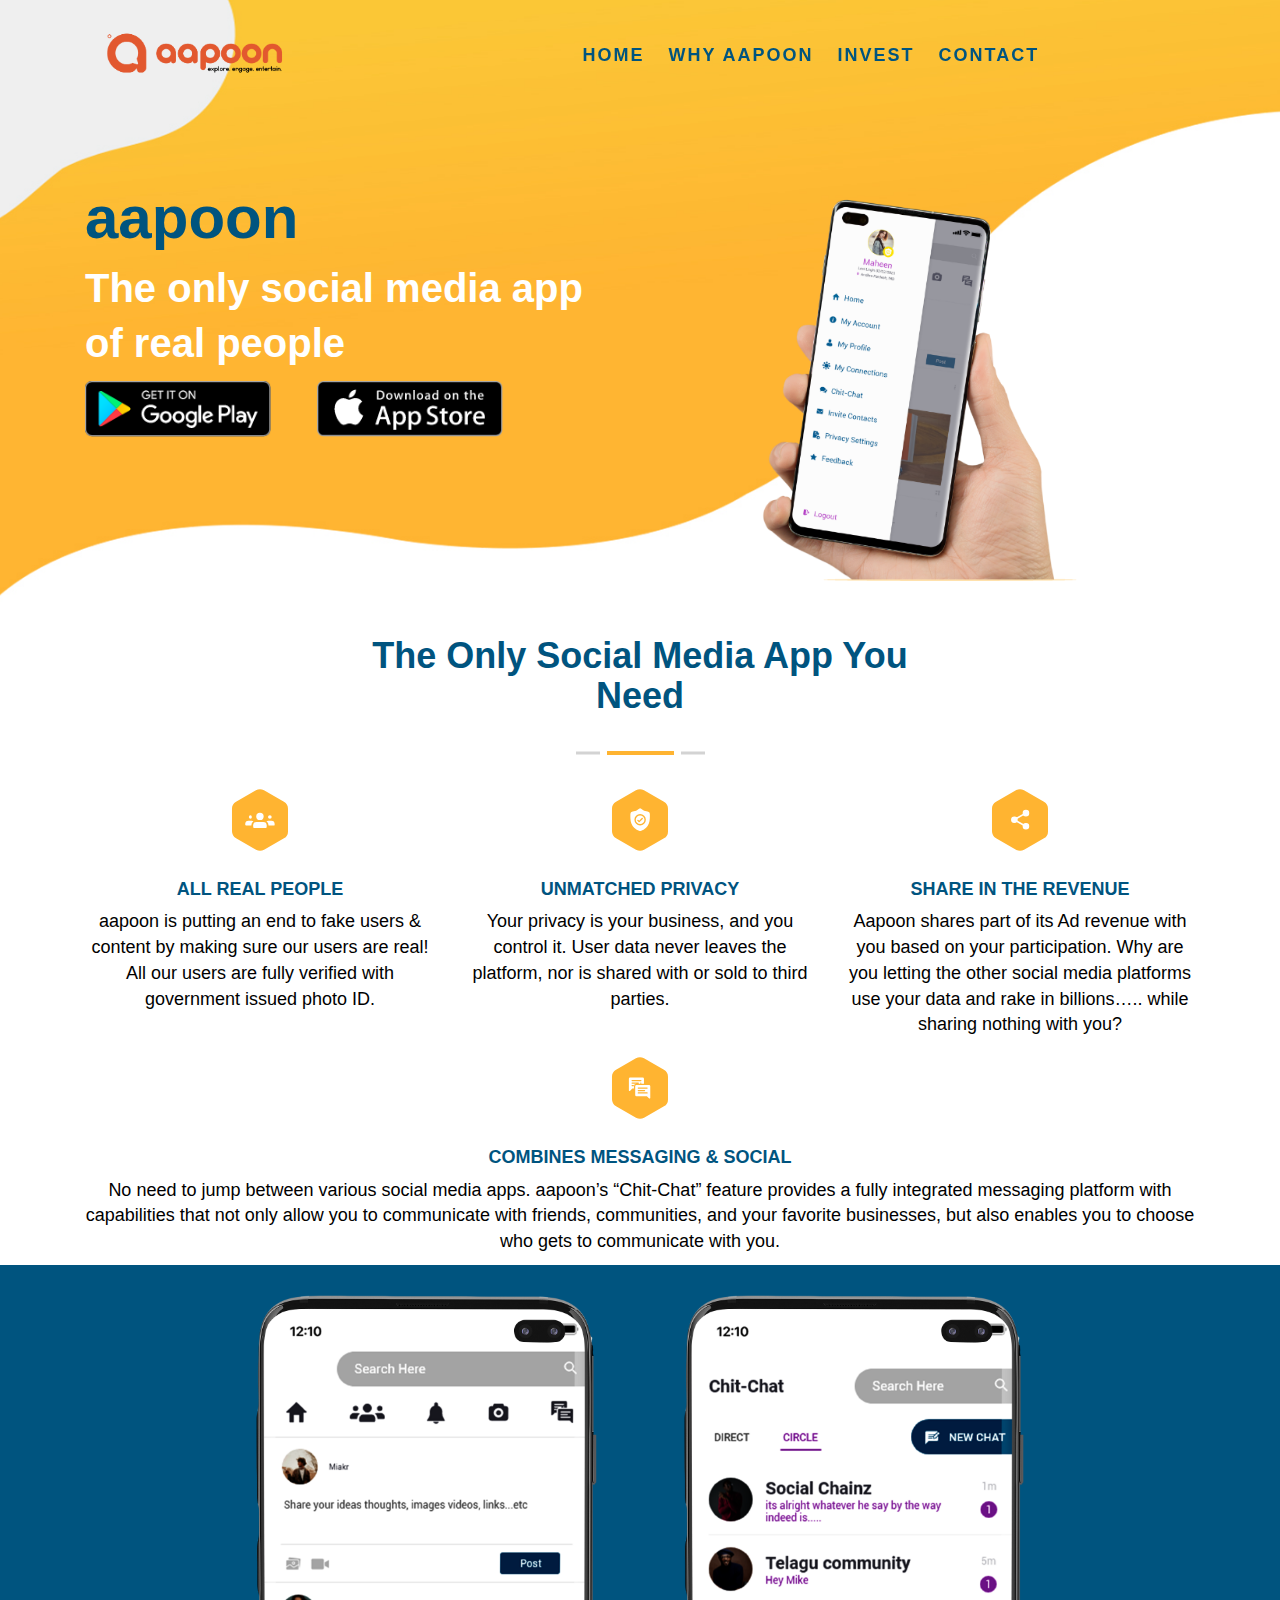
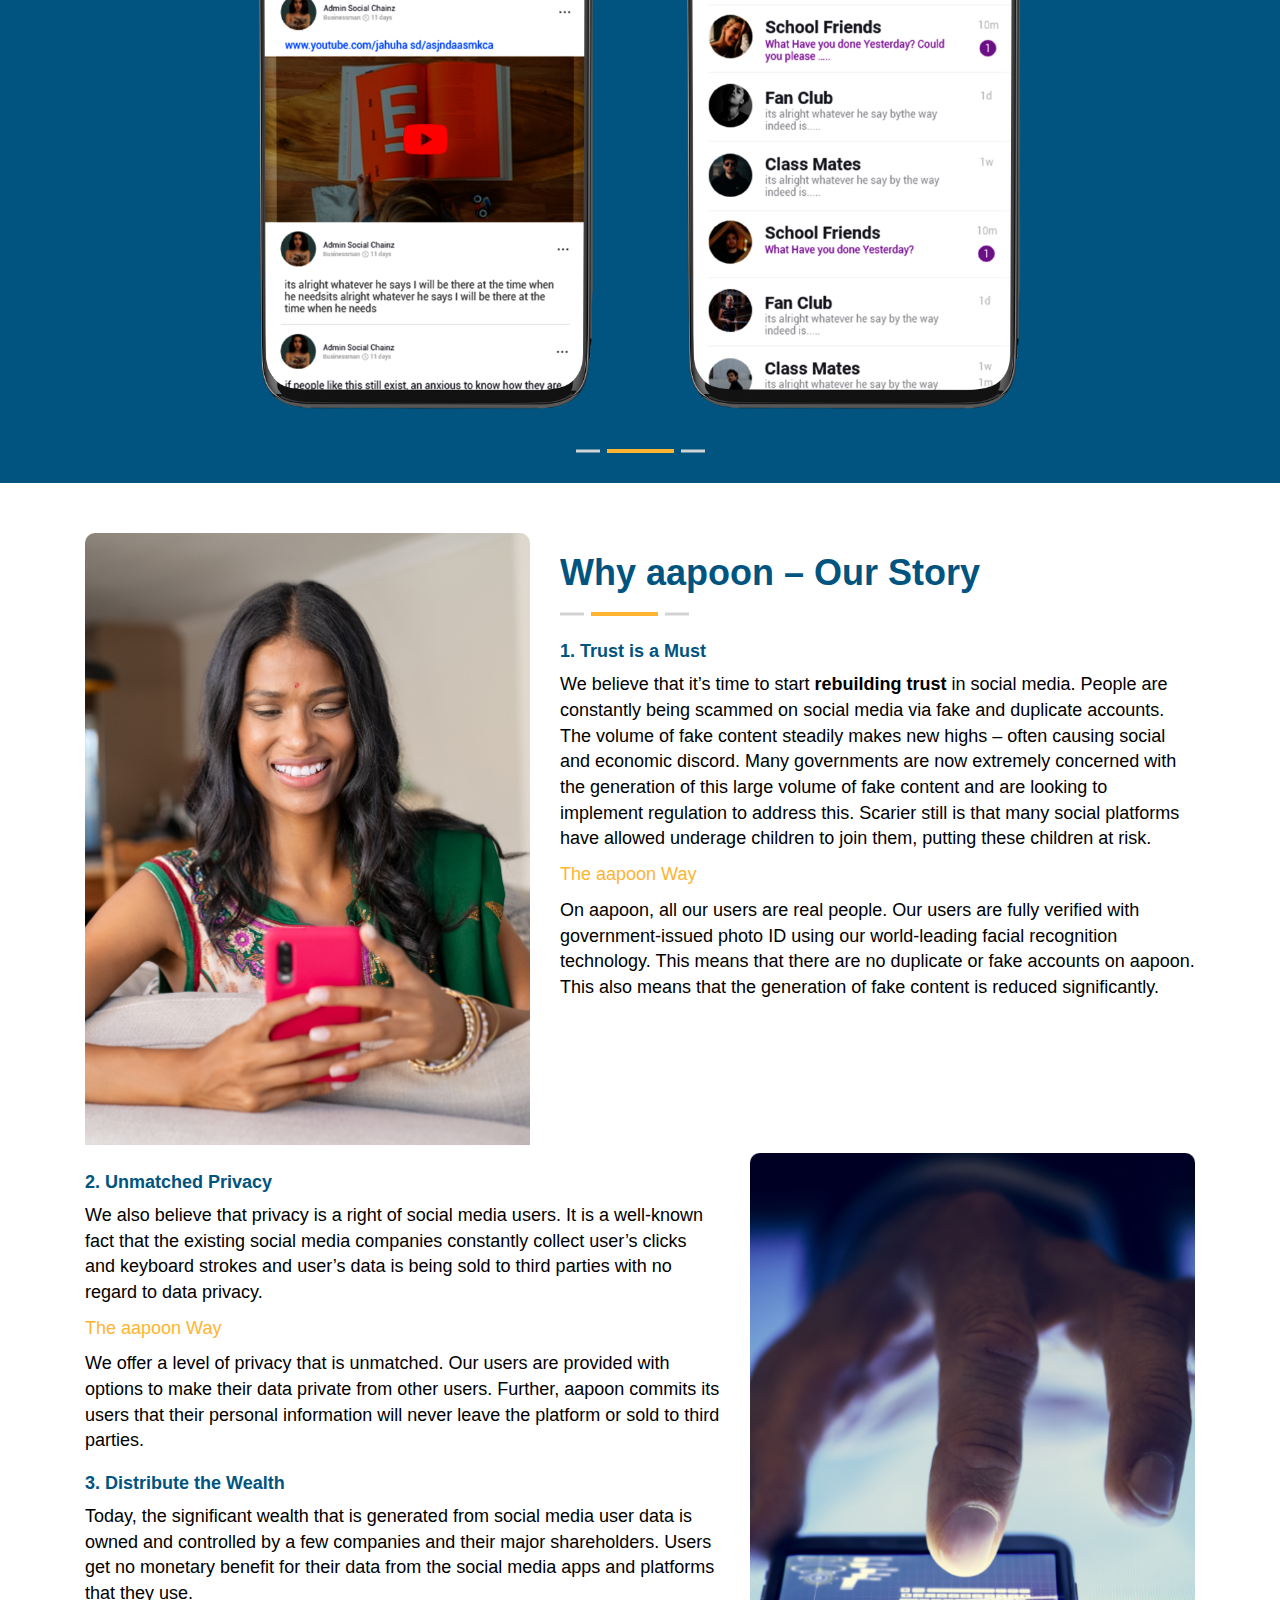
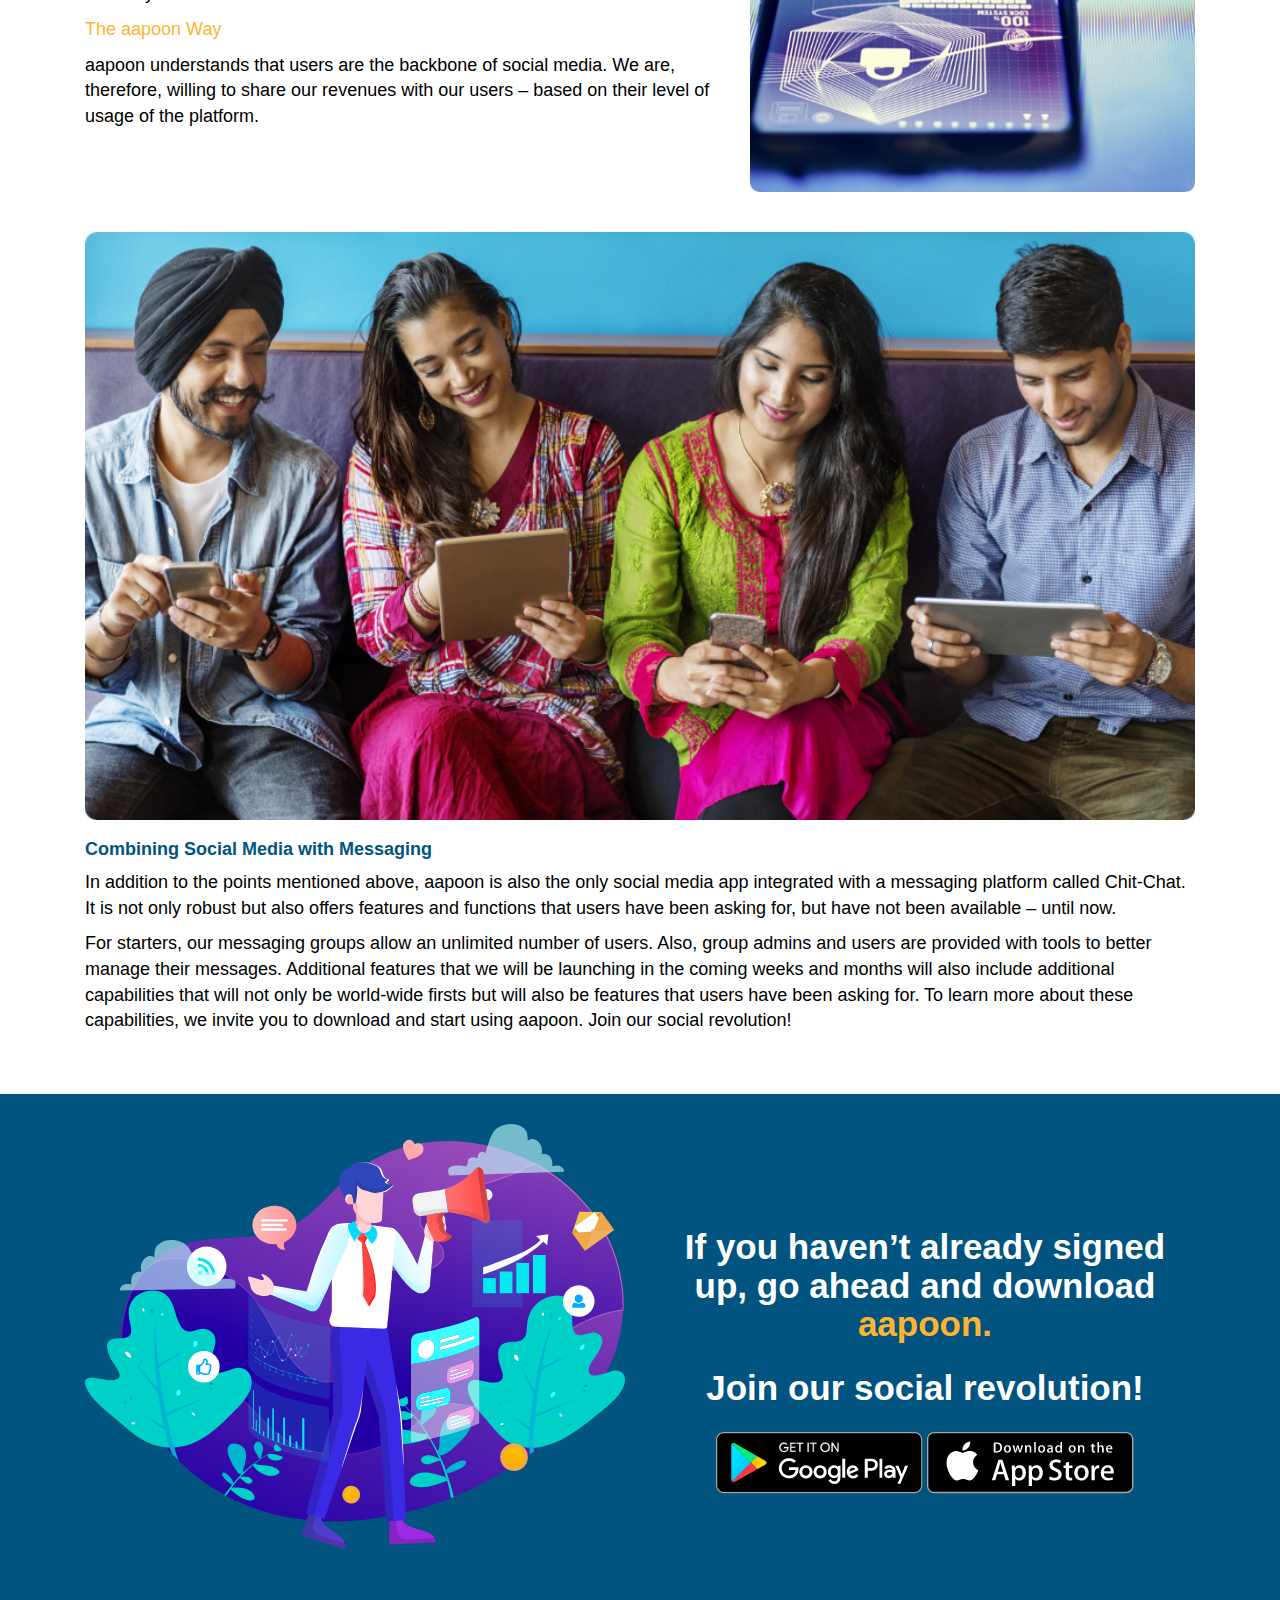
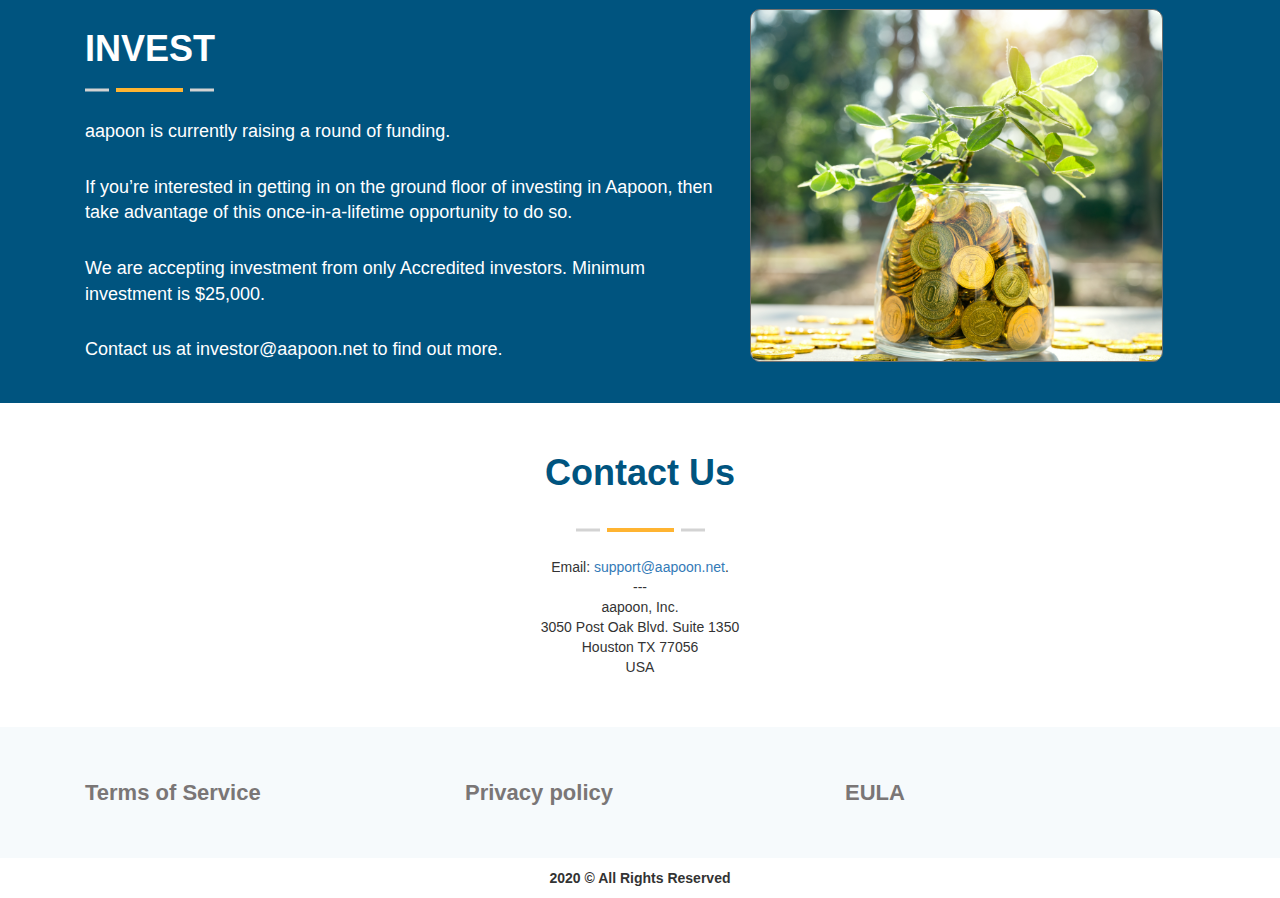
<file: aap.ai/index1.html>
<!DOCTYPE html>
<html lang="en">
<head>
  <title>Aapoon</title>
  <meta charset="utf-8">
  <meta name="viewport" content="width=device-width, initial-scale=1">
  <meta http-equiv="Cache-Control" content="no-cache, no-store, must-revalidate" /> <meta http-equiv="Pragma" content="no-cache" /> 
  <meta http-equiv="Expires" content="0" />
  <link rel="stylesheet" href="css/bootstrap-3.3.7-dist/css/bootstrap.min.css">
  <link rel="stylesheet" href="css/font-awesome-4.7.0/css/font-awesome.min.css">
  <link rel="stylesheet" href="css/style.css">
  <link rel="stylesheet" href="https://cdnjs.cloudflare.com/ajax/libs/OwlCarousel2/2.1.6/assets/owl.theme.default.min.css">
  <link rel="stylesheet" href="https://cdnjs.cloudflare.com/ajax/libs/OwlCarousel2/2.1.6/assets/owl.carousel.min.css">
</head>
<body>
  <div class="container-fluid">
    <header>
	<div class="container">
	<nav class="navbar navbar-default navbar-fixed-top">
        <div class="container-fluid">
          <div class="navbar-header" style="height:80px">
            <button id="navToggle" type="button" class="navbar-toggle collapsed" value="false" data-toggle="collapse" data-target="#navbar" aria-expanded="false" aria-controls="navbar">
              <span class="sr-only">Toggle navigation</span>
              <span class="icon-bar"></span>
              <span class="icon-bar"></span>
              <span class="icon-bar"></span>
            </button> 
            <a class="navbar-brand" href="#"><img src="img/logo.png" alt="logo"></a>
          </div>
          <div id="navbar" class="navbar-collapse collapse">
            <ul class="nav navbar-nav navbar_center">
              <li><a class="nav-link active" href="#" data-toggle="collapse" data-target="#navbar">HOME</a></li>
              <li><a class="navItem" href="#whyaapoon" data-toggle="collapse" data-target="#navbar">WHY AAPOON</a></li>
              <!-- <li><a class="navItem" href="#news">NEWS</a></li> -->
              <!-- <li><a class="navItem" href="#faqs">FAQS</a></li> -->
              <li><a class="navItem" href="#invest" data-toggle="collapse" data-target="#navbar">INVEST</a></li>
              <li><a class="navItem" href="#contact" data-toggle="collapse" data-target="#navbar">CONTACT</a></li>
            </ul>
            <!-- <ul class="nav navbar-nav navbar-right">
              <li><a href="#search"><i class="fa fa-search"></i></a></li>
            </ul> -->
          </div><!--/.nav-collapse -->
        </div><!--/.container-fluid -->
      </nav>
	  </div>
	  <div class="container headerCont">
	  <div class="col-md-6">
		<h1>aapoon</h1>
		<p>The only social media app of real people</p>
		<div class="divBtnStores btnStore768">
			<a href="https://play.google.com/store/apps/details?id=go.socialchains.app" target="_blank">
				<img src="img/google-play-badge.png" class="btnAppStore" >
			</a>
			<a href="https://apps.apple.com/us/app/socialchainz/id1484191346" target="_blank">
				<img src="img/download-on-the-app-store-apple.png" class="imgPlayStore"/>			
			</a>
		</div>
	  </div>
	  <div class="col-md-5">
	   <img src="img/Group 5929.png" class="img-responsive header_mobile">
	   <div class="divBtnStores btnStoreXX">
		<a href="https://play.google.com/store/apps/details?id=go.socialchains.app" target="_blank">
			<img src="img/google-play-badge.png" class="btnAppStore" >
		</a>
		<a href="https://apps.apple.com/us/app/socialchainz/id1484191346" target="_blank">
			<img src="img/download-on-the-app-store-apple.png" class=""/>			
		</a>
		</div> 
	  </div>
	  </div>
	</header>
	<section>
	<div class="container">
	  <div class="col-md-6 col-md-offset-3 text-center">
	    <h1 class="tittle">The Only Social Media App You Need</h1>
		<img class="mtb-25" src="img/divider.svg">
	  </div>
	  <div class="col-md-4 text-center">
	   <img class="apImg" src="img/people.svg" alt="">
	   <h3 class="subTit">ALL REAL PEOPLE</h3>
	   <p class="para1">aapoon is putting an end to fake users & content by making sure our users are real! All our users are fully verified with government issued photo ID.</p>
	  </div>
	  <div class="col-md-4 text-center">
	   <img class="apImg" src="img/privacy.svg" alt="">
	   <h3 class="subTit">UNMATCHED PRIVACY</h3>
	   <p class="para1">Your privacy is your business, and you control it. User data never leaves the platform, nor is shared with or sold to third parties.</p>
	  </div>
	  <div class="col-md-4 text-center">
	   <img class="apImg" src="img/share.svg" alt="">
	   <h3 class="subTit">SHARE IN THE REVENUE</h3>
	   <p class="para1">Aapoon shares part of its Ad revenue with you based on your participation. Why are you letting the other social media platforms use your data and rake in billions….. while sharing nothing with you?</p>
	  </div>
	  <div class="col-md-12 text-center">
	   <img class="apImg" src="img/text.svg" alt="">
	   <h3 class="subTit">COMBINES MESSAGING & SOCIAL</h3>
	   <p class="para1">No need to jump between various social media apps. aapoon’s “Chit-Chat” feature provides a fully integrated messaging platform with capabilities that not only allow you to communicate with friends, communities, and your favorite businesses, but also enables you to choose who gets to communicate with you.</p>
	  </div>
	</div>
	</section>
	<section>
	<div class="col-md-12 content text-center">
	  <img src="img/Group 5935.png" class="img-responsive cntCenter">
	  <div class="container">
	    <img class="mt-40" src="img/divider.svg">
	  </div>
	</div>
	</section>
	<div class="clearfix"></div>
	<section id="whyaapoon" class="mtb-50">
	<div class="container">
	  <div class="col-md-5">
	    <img src="img/woman.png" class="img-responsive img-100">
	  </div>
	  <div class="col-md-7">
	    <h1 class="tittle">Why aapoon – Our Story</h1>
		<img src="img/divider.svg">
	    <h3 class="subTit">1. Trust is a Must</h3>
		<p class="para1">We believe that it’s time to start <strong>rebuilding trust</strong> in social media. People are constantly being scammed on social media via fake and duplicate accounts. The volume of fake content steadily makes new highs – often causing social and economic discord. Many governments are now extremely concerned with the generation of this large volume of fake content and are looking to implement regulation to address this. Scarier still is that many social platforms have allowed underage children to join them, putting these children at risk.</p>
		<p style="color:#FFB431;" class="para1">The aapoon Way</p>
		<p class="para1">On aapoon, all our users are real people. Our users are fully verified with government-issued photo ID using our world-leading facial recognition technology. This means that there are no duplicate or fake accounts on aapoon. This also means that the generation of fake content is reduced significantly.</p>
	  </div>
	</div>
	<div class="container">
	  <div class="col-md-7">
	    <h3 class="subTit">2. Unmatched Privacy</h3>
		<p class="para1">We also believe that privacy is a right of social media users. It is a well-known fact that the existing social media companies constantly collect user’s clicks and keyboard strokes and user’s data is being sold to third parties with no regard to data privacy.</p>
		<p style="color:#FFB431;" class="para1">The aapoon Way</p>
		<p class="para1">We offer a level of privacy that is unmatched. Our users are provided with options to make their data private from other users. Further, aapoon commits its users that their personal information will never leave the platform or sold to third parties.</p>
	    <h3 class="subTit">3. Distribute the Wealth</h3>
		<p class="para1">Today, the significant wealth that is generated from social media user data is owned and controlled by a few companies and their major shareholders. Users get no monetary benefit for their data from the social media apps and platforms that they use.</p>
		<p style="color:#FFB431;" class="para1">The aapoon Way</p>
		<p class="para1">aapoon understands that users are the backbone of social media. We are, therefore, willing to share our revenues with our users – based on their level of usage of the platform.</p>
	  </div>
	  <div class="col-md-5">
	    <img src="img/finger-touch-smartphone-screen-with-privacy-protec-PETDM47.png" class="img-responsive img-100">
	  </div>
	</div>
	<div class="clearfix"></div>
	<div class="container mt-40">
	  <div class="col-md-12">
	    <img style="width:100%;" src="img/Indian Youth.png" class="img-responsive">
		<h3 class="subTit">Combining Social Media with Messaging</h3>
		<p class="para1">In addition to the points mentioned above, aapoon is also the only social media app integrated with a messaging platform called Chit-Chat. It is not only robust but also offers features and functions that users have been asking for, but have not been available – until now.</p>
		<p class="para1">For starters, our messaging groups allow an unlimited number of users. Also, group admins and users are provided with tools to better manage their messages. Additional features that we will be launching in the coming weeks and months will also include additional capabilities that will not only be world-wide firsts but will also be features that users have been asking for. To learn more about these capabilities, we invite you to download and start using aapoon. Join our social revolution!</p>
	  </div>
	</div>
	</section>
	<div class="clearfix"></div>
	<section>
	  <div class="col-md-12 content content1">
	   <div class="container">
	    <div class="col-md-6">
		  <img src="img/Group 5936.svg" class="img-responsive imgApp">
		</div>
	    <div class="col-md-6 joinH text-center">
		  <h3>If you haven’t already signed up, go ahead and download <span style="color: #FFB431;">aapoon.</span></h3>
		  <h3 class="mtb-25">Join our social revolution!</h3>
		  <a href="https://play.google.com/store/apps/details?id=go.socialchains.app" target="_blank">
			<img src="img/google-play-badge.png" class="btnAppStore" >
		</a>
		<a href="https://apps.apple.com/us/app/socialchainz/id1484191346" target="_blank">
			<img src="img/download-on-the-app-store-apple.png" class=""/>			
		</a>
		</div>
	   </div>
	  </div>
	</section>
	<div class="clearfix"></div>
	<!-- <section id="news" class="bgSmoke">
	  <div class="container">
	    <div class="col-md-4 col-md-offset-4 text-center">
	      <h1 class="tittle">Read Our Latest News</h1>
		  <img class="mtb-25" src="img/divider.svg">
		  <p class="para1"><strong>Select News</strong></p>
	    </div>
		 <div class="col-md-8 col-md-offset-2">
		   <form>
			<div class="col-md-3">
			  <select class="custSelect">
			    <option value="opt1">Option 1</option>
			    <option value="opt2">Option 2</option>
			    <option value="opt3">Option 3</option>
			    <option value="opt4">Option 4</option>
			  </select>
			</div>
			<div class="col-md-3">
			  <select class="custSelect">
			    <option value="opt1">Option 1</option>
			    <option value="opt2">Option 2</option>
			    <option value="opt3">Option 3</option>
			    <option value="opt4">Option 4</option>
			  </select>
			</div>
			<div class="col-md-3">
			  <select class="custSelect">
			    <option value="opt1">Option 1</option>
			    <option value="opt2">Option 2</option>
			    <option value="opt3">Option 3</option>
			    <option value="opt4">Option 4</option>
			  </select>
			</div>
			<div class="col-md-3">
			  <button class="btnSearch">Search</button>
			</div>
		   </form>
	    </div>
	  </div>
	</section> -->
	<!-- <section class="bgSmoke">
	<div class="container">
		<div id="owl-demo-2" class="owl-carousel owl-theme">
			<article class="thumbnail item">
			    <div>
				  <a class="blog-thumb-img" href="#" title="">
					<img src="img/Indian Youth.png" class="img-responsive" />
				  </a>
				  <div class="caption">
					<h4 itemprop="headline">
					  <a href="#" rel="bookmark">aapoon and GITAM University Sign MOU to Explore Platform Adoption Across University</a>
				    </h4>
					<p itemprop="text" class="flex-text text-muted">October 8, 2019 MOU Will Drive Go-To-Market and Broader Adoption of Aapoon THE WOODLANDS, TX: Aapoon, the world’s safest social media, today announced that it has signed a Memorandum of Understanding (MOU) with GITAM University, one of the top-ranked...</p>
					<p><a class="btnReadMore"><span>Read More</span></a></p>
					
				  </div>
				</div>
				 <div class="mt-40 blogDisNone">
				  <a class="blog-thumb-img" href="#" title="">
					<img src="img/Indian Youth.png" class="img-responsive" />
				  </a>
				  <div class="caption">
					<h4 itemprop="headline">
					  <a href="#" rel="bookmark">aapoon and GITAM University Sign MOU to Explore Platform Adoption Across University</a>
				    </h4>
					<p itemprop="text" class="flex-text text-muted">October 8, 2019 MOU Will Drive Go-To-Market and Broader Adoption of Aapoon THE WOODLANDS, TX: Aapoon, the world’s safest social media, today announced that it has signed a Memorandum of Understanding (MOU) with GITAM University, one of the top-ranked...</p>
					<p><a class="btnReadMore"><span>Read More</span></a></p>
					
				  </div>
				</div>
			</article>
			<article class="thumbnail item">
			    <div>
				  <a class="blog-thumb-img" href="#" title="">
					<img src="img/Indian Youth.png" class="img-responsive" />
				  </a>
				  <div class="caption">
					<h4 itemprop="headline">
					  <a href="#" rel="bookmark">aapoon and GITAM University Sign MOU to Explore Platform Adoption Across University</a>
				    </h4>
					<p itemprop="text" class="flex-text text-muted">October 8, 2019 MOU Will Drive Go-To-Market and Broader Adoption of Aapoon THE WOODLANDS, TX: Aapoon, the world’s safest social media, today announced that it has signed a Memorandum of Understanding (MOU) with GITAM University, one of the top-ranked...</p>
					<p><a class="btnReadMore"><span>Read More</span></a></p>
					
				  </div>
				</div>
				 <div class="mt-40 blogDisNone">
				  <a class="blog-thumb-img" href="#" title="">
					<img src="img/Indian Youth.png" class="img-responsive" />
				  </a>
				  <div class="caption">
					<h4 itemprop="headline">
					  <a href="#" rel="bookmark">aapoon and GITAM University Sign MOU to Explore Platform Adoption Across University</a>
				    </h4>
					<p itemprop="text" class="flex-text text-muted">October 8, 2019 MOU Will Drive Go-To-Market and Broader Adoption of Aapoon THE WOODLANDS, TX: Aapoon, the world’s safest social media, today announced that it has signed a Memorandum of Understanding (MOU) with GITAM University, one of the top-ranked...</p>
					<p><a class="btnReadMore"><span>Read More</span></a></p>
					
				  </div>
				</div>
			</article>
			<article class="thumbnail item">
			    <div>
				  <a class="blog-thumb-img" href="#" title="">
					<img src="img/Indian Youth.png" class="img-responsive" />
				  </a>
				  <div class="caption">
					<h4 itemprop="headline">
					  <a href="#" rel="bookmark">aapoon and GITAM University Sign MOU to Explore Platform Adoption Across University</a>
				    </h4>
					<p itemprop="text" class="flex-text text-muted">October 8, 2019 MOU Will Drive Go-To-Market and Broader Adoption of Aapoon THE WOODLANDS, TX: Aapoon, the world’s safest social media, today announced that it has signed a Memorandum of Understanding (MOU) with GITAM University, one of the top-ranked...</p>
					<p><a class="btnReadMore"><span>Read More</span></a></p>
					
				  </div>
				</div>
				 <div class="mt-40 blogDisNone">
				  <a class="blog-thumb-img" href="#" title="">
					<img src="img/Indian Youth.png" class="img-responsive" />
				  </a>
				  <div class="caption">
					<h4 itemprop="headline">
					  <a href="#" rel="bookmark">aapoon and GITAM University Sign MOU to Explore Platform Adoption Across University</a>
				    </h4>
					<p itemprop="text" class="flex-text text-muted">October 8, 2019 MOU Will Drive Go-To-Market and Broader Adoption of Aapoon THE WOODLANDS, TX: Aapoon, the world’s safest social media, today announced that it has signed a Memorandum of Understanding (MOU) with GITAM University, one of the top-ranked...</p>
					<p><a class="btnReadMore"><span>Read More</span></a></p>
					
				  </div>
				</div>
			</article>
			<article class="thumbnail item">
			    <div>
				  <a class="blog-thumb-img" href="#" title="">
					<img src="img/Indian Youth.png" class="img-responsive" />
				  </a>
				  <div class="caption">
					<h4 itemprop="headline">
					  <a href="#" rel="bookmark">aapoon and GITAM University Sign MOU to Explore Platform Adoption Across University</a>
				    </h4>
					<p itemprop="text" class="flex-text text-muted">October 8, 2019 MOU Will Drive Go-To-Market and Broader Adoption of Aapoon THE WOODLANDS, TX: Aapoon, the world’s safest social media, today announced that it has signed a Memorandum of Understanding (MOU) with GITAM University, one of the top-ranked...</p>
					<p><a class="btnReadMore"><span>Read More</span></a></p>
					
				  </div>
				</div>
				 <div class="mt-40 blogDisNone">
				  <a class="blog-thumb-img" href="#" title="">
					<img src="img/Indian Youth.png" class="img-responsive" />
				  </a>
				  <div class="caption">
					<h4 itemprop="headline">
					  <a href="#" rel="bookmark">aapoon and GITAM University Sign MOU to Explore Platform Adoption Across University</a>
				    </h4>
					<p itemprop="text" class="flex-text text-muted">October 8, 2019 MOU Will Drive Go-To-Market and Broader Adoption of Aapoon THE WOODLANDS, TX: Aapoon, the world’s safest social media, today announced that it has signed a Memorandum of Understanding (MOU) with GITAM University, one of the top-ranked...</p>
					<p><a class="btnReadMore"><span>Read More</span></a></p>
					
				  </div>
				</div>
			</article>
			<article class="thumbnail item">
			    <div>
				  <a class="blog-thumb-img" href="#" title="">
					<img src="img/Indian Youth.png" class="img-responsive" />
				  </a>
				  <div class="caption">
					<h4 itemprop="headline">
					  <a href="#" rel="bookmark">aapoon and GITAM University Sign MOU to Explore Platform Adoption Across University</a>
				    </h4>
					<p itemprop="text" class="flex-text text-muted">October 8, 2019 MOU Will Drive Go-To-Market and Broader Adoption of Aapoon THE WOODLANDS, TX: Aapoon, the world’s safest social media, today announced that it has signed a Memorandum of Understanding (MOU) with GITAM University, one of the top-ranked...</p>
					<p><a class="btnReadMore"><span>Read More</span></a></p>
					
				  </div>
				</div>
				 <div class="mt-40 blogDisNone">
				  <a class="blog-thumb-img" href="#" title="">
					<img src="img/Indian Youth.png" class="img-responsive" />
				  </a>
				  <div class="caption">
					<h4 itemprop="headline">
					  <a href="#" rel="bookmark">aapoon and GITAM University Sign MOU to Explore Platform Adoption Across University</a>
				    </h4>
					<p itemprop="text" class="flex-text text-muted">October 8, 2019 MOU Will Drive Go-To-Market and Broader Adoption of Aapoon THE WOODLANDS, TX: Aapoon, the world’s safest social media, today announced that it has signed a Memorandum of Understanding (MOU) with GITAM University, one of the top-ranked...</p>
					<p><a class="btnReadMore"><span>Read More</span></a></p>
					
				  </div>
				</div>
			</article>
			<article class="thumbnail item">
			    <div>
				  <a class="blog-thumb-img" href="#" title="">
					<img src="img/Indian Youth.png" class="img-responsive" />
				  </a>
				  <div class="caption">
					<h4 itemprop="headline">
					  <a href="#" rel="bookmark">aapoon and GITAM University Sign MOU to Explore Platform Adoption Across University</a>
				    </h4>
					<p itemprop="text" class="flex-text text-muted">October 8, 2019 MOU Will Drive Go-To-Market and Broader Adoption of Aapoon THE WOODLANDS, TX: Aapoon, the world’s safest social media, today announced that it has signed a Memorandum of Understanding (MOU) with GITAM University, one of the top-ranked...</p>
					<p><a class="btnReadMore"><span>Read More</span></a></p>
					
				  </div>
				</div>
				 <div class="mt-40 blogDisNone">
				  <a class="blog-thumb-img" href="#" title="">
					<img src="img/Indian Youth.png" class="img-responsive" />
				  </a>
				  <div class="caption">
					<h4 itemprop="headline">
					  <a href="#" rel="bookmark">aapoon and GITAM University Sign MOU to Explore Platform Adoption Across University</a>
				    </h4>
					<p itemprop="text" class="flex-text text-muted">October 8, 2019 MOU Will Drive Go-To-Market and Broader Adoption of Aapoon THE WOODLANDS, TX: Aapoon, the world’s safest social media, today announced that it has signed a Memorandum of Understanding (MOU) with GITAM University, one of the top-ranked...</p>
					<p><a class="btnReadMore"><span>Read More</span></a></p>
					
				  </div>
				</div>
			</article>
			<article class="thumbnail item">
			    <div>
				  <a class="blog-thumb-img" href="#" title="">
					<img src="img/Indian Youth.png" class="img-responsive" />
				  </a>
				  <div class="caption">
					<h4 itemprop="headline">
					  <a href="#" rel="bookmark">aapoon and GITAM University Sign MOU to Explore Platform Adoption Across University</a>
				    </h4>
					<p itemprop="text" class="flex-text text-muted">October 8, 2019 MOU Will Drive Go-To-Market and Broader Adoption of Aapoon THE WOODLANDS, TX: Aapoon, the world’s safest social media, today announced that it has signed a Memorandum of Understanding (MOU) with GITAM University, one of the top-ranked...</p>
					<p><a class="btnReadMore"><span>Read More</span></a></p>
					
				  </div>
				</div>
				 <div class="mt-40 blogDisNone">
				  <a class="blog-thumb-img" href="#" title="">
					<img src="img/Indian Youth.png" class="img-responsive" />
				  </a>
				  <div class="caption">
					<h4 itemprop="headline">
					  <a href="#" rel="bookmark">aapoon and GITAM University Sign MOU to Explore Platform Adoption Across University</a>
				    </h4>
					<p itemprop="text" class="flex-text text-muted">October 8, 2019 MOU Will Drive Go-To-Market and Broader Adoption of Aapoon THE WOODLANDS, TX: Aapoon, the world’s safest social media, today announced that it has signed a Memorandum of Understanding (MOU) with GITAM University, one of the top-ranked...</p>
					<p><a class="btnReadMore"><span>Read More</span></a></p>
					
				  </div>
				</div>
			</article>

			
		</div>
		
	</div>
	</section> -->
	<div class="clearfix"></div>
	
	<!-- <section id="faqs" class="bgOrange">
	  <div class="container">
	  <div class="col-md-6 col-md-offset-3 text-center">
	    <h1 class="tittle">Frequently Asked Questions</h1>
		<img class="mtb-25" src="img/divider.svg">
	  </div>
	  <div class="col-md-12">
	    <div class="ac">
    
    <input class="ac-input" id="ac-1" name="ac-1" type="checkbox" />
    <label class="ac-label" for="ac-1"><span>About aapoon</span></label>
    
    <article class="ac-text">
      
      <div class="ac-sub">
        <input class="ac-input" id="ac-2" name="ac-2" type="checkbox" />
        <label class="ac-label" for="ac-2"><span>What is aapoon ?</span></label>
        <article class="ac-sub-text">
			<p>But not only is the sea such a foe to man who is an alien to it, but it is also a fiend to its own off-spring; worse than the Persian host who murdered his own guests; sparing not the creatures which itself hath spawned. Like a savage tigress that tossing in the jungle overlays her own cubs, so the sea dashes even the mightiest whales against the rocks, and leaves them there side by side with the split wrecks of ships. No mercy, no power but its own controls it. Panting and snorting like a mad battle steed that has lost its rider, the masterless ocean overruns the globe.</p>

			<p>Consider the subtleness of the sea; how its most dreaded creatures glide under water, unapparent for the most part, and treacherously hidden beneath the loveliest tints of azure. Consider also the devilish brilliance and beauty of many of its most remorseless tribes, as the dainty embellished shape of many species of sharks. Consider, once more, the universal cannibalism of the sea; all whose creatures prey upon each other, carrying on eternal war since the world began.</p>
        </article>
      </div>
      
      <div class="ac-sub">
        <input class="ac-input" id="ac-3" name="ac-3" type="checkbox" />
        <label class="ac-label" for="ac-3"><span>Why was aapoon started?</span></label>
        <article class="ac-sub-text">
          <p>My younger brother was in London when the Martians fell at Woking. He was a medical student working for an imminent examination, and he heard nothing of the arrival until Saturday morning.  The morning papers on Saturday contained, in addition to lengthy special articles on the planet Mars, on life in the planets, and so forth, a brief and vaguely worded telegram, all the more striking for its brevity.</p>

		  <p>The Martians, alarmed by the approach of a crowd, had killed a number of people with a quick-firing gun, so the story ran.  The telegram concluded with the words: "Formidable as they seem to be, the Martians have not moved from the pit into which they have fallen, and, indeed, seem incapable of doing so.  Probably this is due to the relative strength of the earth's gravitational energy."  On that last text their leader-writer expanded very comfortingly.</p>
        </article>
      </div>
	  <div class="ac-sub">
        <input class="ac-input" id="ac-7" name="ac-7" type="checkbox" />
        <label class="ac-label" for="ac-7"><span>Why should I use aapoon?</span></label>
        <article class="ac-sub-text">
          <p>My younger brother was in London when the Martians fell at Woking. He was a medical student working for an imminent examination, and he heard nothing of the arrival until Saturday morning.  The morning papers on Saturday contained, in addition to lengthy special articles on the planet Mars, on life in the planets, and so forth, a brief and vaguely worded telegram, all the more striking for its brevity.</p>

		  <p>The Martians, alarmed by the approach of a crowd, had killed a number of people with a quick-firing gun, so the story ran.  The telegram concluded with the words: "Formidable as they seem to be, the Martians have not moved from the pit into which they have fallen, and, indeed, seem incapable of doing so.  Probably this is due to the relative strength of the earth's gravitational energy."  On that last text their leader-writer expanded very comfortingly.</p>
        </article>
      </div>
	   <div class="ac-sub">
        <input class="ac-input" id="ac-8" name="ac-8" type="checkbox" />
        <label class="ac-label" for="ac-8"><span>How is aapoon different from other social media sites?</span></label>
        <article class="ac-sub-text">
			<p>aapoon offers many features that you currently get on other Social media sites, and more. Apart from offering a large suite of features and functions, we also offer you complete privacy. Further, your data is never shared with third parties, period. To top it off, our messaging feature, called Chit-Chat is built right in to our platform, and offers a full suit of messaging capabilities. Chit-Chat includes many cutting edge capabilities that people have wanted, but are not available through other social media apps. In addition, you don’t have to use 2 different applications for your social media and messaging.</p>
        </article>
      </div>
      
    </article>
    
  </div>
  
  
  
  <div class="ac">
    
    <input class="ac-input" id="ac-9" name="ac-9" type="checkbox" />
    <label class="ac-label" for="ac-9"><span>Enrolling</span></label>
    
    <article class="ac-text">
      
      <div class="ac-sub">
        <input class="ac-input" id="ac-10" name="ac-10" type="checkbox" />
        <label class="ac-label" for="ac-10"><span>I also love regular donuts</span></label>
        <article class="ac-sub-text">
			<p>But not only is the sea such a foe to man who is an alien to it, but it is also a fiend to its own off-spring; worse than the Persian host who murdered his own guests; sparing not the creatures which itself hath spawned. Like a savage tigress that tossing in the jungle overlays her own cubs, so the sea dashes even the mightiest whales against the rocks, and leaves them there side by side with the split wrecks of ships. No mercy, no power but its own controls it. Panting and snorting like a mad battle steed that has lost its rider, the masterless ocean overruns the globe.</p>

			<p>Consider the subtleness of the sea; how its most dreaded creatures glide under water, unapparent for the most part, and treacherously hidden beneath the loveliest tints of azure. Consider also the devilish brilliance and beauty of many of its most remorseless tribes, as the dainty embellished shape of many species of sharks. Consider, once more, the universal cannibalism of the sea; all whose creatures prey upon each other, carrying on eternal war since the world began.</p>
        </article>
      </div>
      
      <div class="ac-sub">
        <input class="ac-input" id="ac-11" name="ac-11" type="checkbox" />
        <label class="ac-label" for="ac-11"><span>They are also delicious</span></label>
        <article class="ac-sub-text">
          <p>My younger brother was in London when the Martians fell at Woking. He was a medical student working for an imminent examination, and he heard nothing of the arrival until Saturday morning.  The morning papers on Saturday contained, in addition to lengthy special articles on the planet Mars, on life in the planets, and so forth, a brief and vaguely worded telegram, all the more striking for its brevity.</p>

		  <p>The Martians, alarmed by the approach of a crowd, had killed a number of people with a quick-firing gun, so the story ran.  The telegram concluded with the words: "Formidable as they seem to be, the Martians have not moved from the pit into which they have fallen, and, indeed, seem incapable of doing so.  Probably this is due to the relative strength of the earth's gravitational energy."  On that last text their leader-writer expanded very comfortingly.</p>
        </article>
      </div>
      
    </article>
	
	<div class="ac">
    
    <input class="ac-input" id="ac-Privacy" name="ac-Privacy" type="checkbox" />
    <label class="ac-label" for="ac-Privacy"><span>Privacy Related</span></label>
    
    <article class="ac-text">
      
      <div class="ac-sub">
        <input class="ac-input" id="ac-12" name="ac-12" type="checkbox" />
        <label class="ac-label" for="ac-12"><span>I also love regular donuts</span></label>
        <article class="ac-sub-text">
			<p>But not only is the sea such a foe to man who is an alien to it, but it is also a fiend to its own off-spring; worse than the Persian host who murdered his own guests; sparing not the creatures which itself hath spawned. Like a savage tigress that tossing in the jungle overlays her own cubs, so the sea dashes even the mightiest whales against the rocks, and leaves them there side by side with the split wrecks of ships. No mercy, no power but its own controls it. Panting and snorting like a mad battle steed that has lost its rider, the masterless ocean overruns the globe.</p>

			<p>Consider the subtleness of the sea; how its most dreaded creatures glide under water, unapparent for the most part, and treacherously hidden beneath the loveliest tints of azure. Consider also the devilish brilliance and beauty of many of its most remorseless tribes, as the dainty embellished shape of many species of sharks. Consider, once more, the universal cannibalism of the sea; all whose creatures prey upon each other, carrying on eternal war since the world began.</p>
        </article>
      </div>
      
      <div class="ac-sub">
        <input class="ac-input" id="ac-13" name="ac-13" type="checkbox" />
        <label class="ac-label" for="ac-13"><span>They are also delicious</span></label>
        <article class="ac-sub-text">
          <p>My younger brother was in London when the Martians fell at Woking. He was a medical student working for an imminent examination, and he heard nothing of the arrival until Saturday morning.  The morning papers on Saturday contained, in addition to lengthy special articles on the planet Mars, on life in the planets, and so forth, a brief and vaguely worded telegram, all the more striking for its brevity.</p>

		  <p>The Martians, alarmed by the approach of a crowd, had killed a number of people with a quick-firing gun, so the story ran.  The telegram concluded with the words: "Formidable as they seem to be, the Martians have not moved from the pit into which they have fallen, and, indeed, seem incapable of doing so.  Probably this is due to the relative strength of the earth's gravitational energy."  On that last text their leader-writer expanded very comfortingly.</p>
        </article>
      </div>
      
    </article>
	<div class="ac">
    
    <input class="ac-input" id="ac-Policies" name="ac-Policies" type="checkbox" />
    <label class="ac-label" for="ac-Policies"><span>aapoon Policies</span></label>
    
    <article class="ac-text">
      
      <div class="ac-sub">
        <input class="ac-input" id="ac-5Policies" name="ac-5Policies" type="checkbox" />
        <label class="ac-label" for="ac-5Policies"><span>I also love regular donuts</span></label>
        <article class="ac-sub-text">
			<p>But not only is the sea such a foe to man who is an alien to it, but it is also a fiend to its own off-spring; worse than the Persian host who murdered his own guests; sparing not the creatures which itself hath spawned. Like a savage tigress that tossing in the jungle overlays her own cubs, so the sea dashes even the mightiest whales against the rocks, and leaves them there side by side with the split wrecks of ships. No mercy, no power but its own controls it. Panting and snorting like a mad battle steed that has lost its rider, the masterless ocean overruns the globe.</p>

			<p>Consider the subtleness of the sea; how its most dreaded creatures glide under water, unapparent for the most part, and treacherously hidden beneath the loveliest tints of azure. Consider also the devilish brilliance and beauty of many of its most remorseless tribes, as the dainty embellished shape of many species of sharks. Consider, once more, the universal cannibalism of the sea; all whose creatures prey upon each other, carrying on eternal war since the world began.</p>
        </article>
      </div>
      
      <div class="ac-sub">
        <input class="ac-input" id="ac-6ap" name="ac-6ap" type="checkbox" />
        <label class="ac-label" for="ac-6ap"><span>They are also delicious</span></label>
        <article class="ac-sub-text">
          <p>My younger brother was in London when the Martians fell at Woking. He was a medical student working for an imminent examination, and he heard nothing of the arrival until Saturday morning.  The morning papers on Saturday contained, in addition to lengthy special articles on the planet Mars, on life in the planets, and so forth, a brief and vaguely worded telegram, all the more striking for its brevity.</p>

		  <p>The Martians, alarmed by the approach of a crowd, had killed a number of people with a quick-firing gun, so the story ran.  The telegram concluded with the words: "Formidable as they seem to be, the Martians have not moved from the pit into which they have fallen, and, indeed, seem incapable of doing so.  Probably this is due to the relative strength of the earth's gravitational energy."  On that last text their leader-writer expanded very comfortingly.</p>
        </article>
      </div>
      
    </article>
	<div class="ac">
    
    <input class="ac-input" id="ac-Data" name="ac-Data" type="checkbox" />
    <label class="ac-label" for="ac-Data"><span>Personal Data Management</span></label>
    
    <article class="ac-text">
      
      <div class="ac-sub">
        <input class="ac-input" id="ac-5Data" name="ac-5Data" type="checkbox" />
        <label class="ac-label" for="ac-5Data"><span>I also love regular donuts</span></label>
        <article class="ac-sub-text">
			<p>But not only is the sea such a foe to man who is an alien to it, but it is also a fiend to its own off-spring; worse than the Persian host who murdered his own guests; sparing not the creatures which itself hath spawned. Like a savage tigress that tossing in the jungle overlays her own cubs, so the sea dashes even the mightiest whales against the rocks, and leaves them there side by side with the split wrecks of ships. No mercy, no power but its own controls it. Panting and snorting like a mad battle steed that has lost its rider, the masterless ocean overruns the globe.</p>

			<p>Consider the subtleness of the sea; how its most dreaded creatures glide under water, unapparent for the most part, and treacherously hidden beneath the loveliest tints of azure. Consider also the devilish brilliance and beauty of many of its most remorseless tribes, as the dainty embellished shape of many species of sharks. Consider, once more, the universal cannibalism of the sea; all whose creatures prey upon each other, carrying on eternal war since the world began.</p>
        </article>
      </div>
      
      <div class="ac-sub">
        <input class="ac-input" id="ac-6Data" name="ac-6Data" type="checkbox" />
        <label class="ac-label" for="ac-6Data"><span>They are also delicious</span></label>
        <article class="ac-sub-text">
          <p>My younger brother was in London when the Martians fell at Woking. He was a medical student working for an imminent examination, and he heard nothing of the arrival until Saturday morning.  The morning papers on Saturday contained, in addition to lengthy special articles on the planet Mars, on life in the planets, and so forth, a brief and vaguely worded telegram, all the more striking for its brevity.</p>

		  <p>The Martians, alarmed by the approach of a crowd, had killed a number of people with a quick-firing gun, so the story ran.  The telegram concluded with the words: "Formidable as they seem to be, the Martians have not moved from the pit into which they have fallen, and, indeed, seem incapable of doing so.  Probably this is due to the relative strength of the earth's gravitational energy."  On that last text their leader-writer expanded very comfortingly.</p>
        </article>
      </div>
      
    </article>
	<div class="ac">
    
    <input class="ac-input" id="ac-4Product" name="ac-4Product" type="checkbox" />
    <label class="ac-label" for="ac-4Product"><span>Product Related</span></label>
    
    <article class="ac-text">
      
      <div class="ac-sub">
        <input class="ac-input" id="ac-5Product" name="ac-5Product" type="checkbox" />
        <label class="ac-label" for="ac-5Product"><span>I also love regular donuts</span></label>
        <article class="ac-sub-text">
			<p>But not only is the sea such a foe to man who is an alien to it, but it is also a fiend to its own off-spring; worse than the Persian host who murdered his own guests; sparing not the creatures which itself hath spawned. Like a savage tigress that tossing in the jungle overlays her own cubs, so the sea dashes even the mightiest whales against the rocks, and leaves them there side by side with the split wrecks of ships. No mercy, no power but its own controls it. Panting and snorting like a mad battle steed that has lost its rider, the masterless ocean overruns the globe.</p>

			<p>Consider the subtleness of the sea; how its most dreaded creatures glide under water, unapparent for the most part, and treacherously hidden beneath the loveliest tints of azure. Consider also the devilish brilliance and beauty of many of its most remorseless tribes, as the dainty embellished shape of many species of sharks. Consider, once more, the universal cannibalism of the sea; all whose creatures prey upon each other, carrying on eternal war since the world began.</p>
        </article>
      </div>
      
      <div class="ac-sub">
        <input class="ac-input" id="ac-6Product" name="ac-6Product" type="checkbox" />
        <label class="ac-label" for="ac-6Product"><span>They are also delicious</span></label>
        <article class="ac-sub-text">
          <p>My younger brother was in London when the Martians fell at Woking. He was a medical student working for an imminent examination, and he heard nothing of the arrival until Saturday morning.  The morning papers on Saturday contained, in addition to lengthy special articles on the planet Mars, on life in the planets, and so forth, a brief and vaguely worded telegram, all the more striking for its brevity.</p>

		  <p>The Martians, alarmed by the approach of a crowd, had killed a number of people with a quick-firing gun, so the story ran.  The telegram concluded with the words: "Formidable as they seem to be, the Martians have not moved from the pit into which they have fallen, and, indeed, seem incapable of doing so.  Probably this is due to the relative strength of the earth's gravitational energy."  On that last text their leader-writer expanded very comfortingly.</p>
        </article>
      </div>
      
    </article>
	<div class="ac">
    
    <input class="ac-input" id="ac-4Sharing" name="ac-4Sharing" type="checkbox" />
    <label class="ac-label" for="ac-4Sharing"><span>Revenue Sharing From aapoon</span></label>
    
    <article class="ac-text">
      
      <div class="ac-sub">
        <input class="ac-input" id="ac-5Sharing" name="ac-5Sharing" type="checkbox" />
        <label class="ac-label" for="ac-5Sharing"><span>I also love regular donuts</span></label>
        <article class="ac-sub-text">
			<p>But not only is the sea such a foe to man who is an alien to it, but it is also a fiend to its own off-spring; worse than the Persian host who murdered his own guests; sparing not the creatures which itself hath spawned. Like a savage tigress that tossing in the jungle overlays her own cubs, so the sea dashes even the mightiest whales against the rocks, and leaves them there side by side with the split wrecks of ships. No mercy, no power but its own controls it. Panting and snorting like a mad battle steed that has lost its rider, the masterless ocean overruns the globe.</p>

			<p>Consider the subtleness of the sea; how its most dreaded creatures glide under water, unapparent for the most part, and treacherously hidden beneath the loveliest tints of azure. Consider also the devilish brilliance and beauty of many of its most remorseless tribes, as the dainty embellished shape of many species of sharks. Consider, once more, the universal cannibalism of the sea; all whose creatures prey upon each other, carrying on eternal war since the world began.</p>
        </article>
      </div>
      
      <div class="ac-sub">
        <input class="ac-input" id="ac-6Sharing" name="ac-6Sharing" type="checkbox" />
        <label class="ac-label" for="ac-6Sharing"><span>They are also delicious</span></label>
        <article class="ac-sub-text">
          <p>My younger brother was in London when the Martians fell at Woking. He was a medical student working for an imminent examination, and he heard nothing of the arrival until Saturday morning.  The morning papers on Saturday contained, in addition to lengthy special articles on the planet Mars, on life in the planets, and so forth, a brief and vaguely worded telegram, all the more striking for its brevity.</p>

		  <p>The Martians, alarmed by the approach of a crowd, had killed a number of people with a quick-firing gun, so the story ran.  The telegram concluded with the words: "Formidable as they seem to be, the Martians have not moved from the pit into which they have fallen, and, indeed, seem incapable of doing so.  Probably this is due to the relative strength of the earth's gravitational energy."  On that last text their leader-writer expanded very comfortingly.</p>
        </article>
      </div>
      
    </article>
	<div class="ac">
    
    <input class="ac-input" id="ac-4Other" name="ac-4Other" type="checkbox" />
    <label class="ac-label" for="ac-4Other"><span>Any Other Questions?</span></label>
    
    <article class="ac-text">
      
      <div class="ac-sub">
        <input class="ac-input" id="ac-5Other" name="ac-5Other" type="checkbox" />
        <label class="ac-label" for="ac-5Other"><span>I also love regular donuts</span></label>
        <article class="ac-sub-text">
			<p>But not only is the sea such a foe to man who is an alien to it, but it is also a fiend to its own off-spring; worse than the Persian host who murdered his own guests; sparing not the creatures which itself hath spawned. Like a savage tigress that tossing in the jungle overlays her own cubs, so the sea dashes even the mightiest whales against the rocks, and leaves them there side by side with the split wrecks of ships. No mercy, no power but its own controls it. Panting and snorting like a mad battle steed that has lost its rider, the masterless ocean overruns the globe.</p>

			<p>Consider the subtleness of the sea; how its most dreaded creatures glide under water, unapparent for the most part, and treacherously hidden beneath the loveliest tints of azure. Consider also the devilish brilliance and beauty of many of its most remorseless tribes, as the dainty embellished shape of many species of sharks. Consider, once more, the universal cannibalism of the sea; all whose creatures prey upon each other, carrying on eternal war since the world began.</p>
        </article>
      </div>
      
      <div class="ac-sub">
        <input class="ac-input" id="ac-6Other" name="ac-6Other" type="checkbox" />
        <label class="ac-label" for="ac-6Other"><span>They are also delicious</span></label>
        <article class="ac-sub-text">
          <p>My younger brother was in London when the Martians fell at Woking. He was a medical student working for an imminent examination, and he heard nothing of the arrival until Saturday morning.  The morning papers on Saturday contained, in addition to lengthy special articles on the planet Mars, on life in the planets, and so forth, a brief and vaguely worded telegram, all the more striking for its brevity.</p>

		  <p>The Martians, alarmed by the approach of a crowd, had killed a number of people with a quick-firing gun, so the story ran.  The telegram concluded with the words: "Formidable as they seem to be, the Martians have not moved from the pit into which they have fallen, and, indeed, seem incapable of doing so.  Probably this is due to the relative strength of the earth's gravitational energy."  On that last text their leader-writer expanded very comfortingly.</p>
        </article>
      </div>
      
    </article>
    
  </div>
	  </div>
	  </div>
	</section> -->
	<section id="invest" class="bgBlue ptb-30">
	  <div class="container">
	    <div class="col-md-7">
		  <h1 style="color:#fff;" class="tittle">INVEST</h1>
		  <img src="img/divider.svg">
		  <p style="color:#fff;" class="para1 mt-20">aapoon is currently raising a round of funding.</p>
		  <p style="color:#fff;" class="para1 mt-30">If you’re interested in getting in on the ground floor of investing in Aapoon, then take advantage of this once-in-a-lifetime opportunity to do so.</p>
		  <p style="color:#fff;" class="para1 mt-30">We are accepting investment from only Accredited investors. Minimum investment is $25,000.</p>
		  <p style="color:#fff;" class="para1 mt-30">Contact us at <a style="color:white" href="mailto:investor@aapoon.net">investor@aapoon.net</a> to find out more.</p>
		</div>
	    <div class="col-md-5">
		  <img src="img/gold-coins-P9JWRAD.png" alt="" class="img-responsive img-100">
		</div>
	  </div>
	</section>
	<!-- COntact starts here -->
	<section id="contact" class="ptb-30 text-center">
	  <div class="container">
	    <div class="col-md-12">
		  <h1 align="center" class="tittle">Contact Us</h1>
		  <img align="center" class="mtb-25" src="img/divider.svg">

		  <address>
			Email: <a href="mailto:support@aapoon.net">support@aapoon.net</a>.<br> 
			---<br>
			aapoon, Inc.<br>
			3050 Post Oak Blvd. Suite 1350<br>
			Houston TX 77056 <br>
			USA
			</address>
		  
		  <!-- <form id="contact-form">
		 <div class="col-md-6">
		 	
  <div class="form-group">
    <input type="text" class="form-control" id="exampleFormControlInput1" placeholder="Name">
  </div>
		 </div>
		 <div class="col-md-6">
		 	<div class="form-group">
   		 <input type="email" class="form-control" id="exampleFormControlInput1" placeholder="Email">
  		</div>
		 </div>
		 <div class="col-md-12">
		 	<div class="form-group">
       <textarea class="form-control" id="exampleFormControlTextarea1" placeholder="Description....." rows="7"></textarea>

  </div>
		 </div>
		 <div class="col-md-12"><button type="submit" data-sitekey="6Lc4AKMZAAAAAAnqK03uqEAmYpUCUdrLsWE9EF_z"  data-action='submit' class="btn btn-primary g-recaptcha" data-callback='onSubmit' >send</button></div>
		</div>
	    </form> -->
	  </div>
	</section>
	<!-- Contact Ends Here-->
	<section class="bgSmoke ptb-50">
	<div class="container mdtxtCenter">
		<!-- <div class="col-md-2">
			<a class="ftrAc" href="#faqs">FAQ</a>
		  </div> -->
		  <div class="col-md-4">
			<a class="ftrAc" href="Terms-of-Service.pdf">Terms of Service</a>
		  </div>
		  <div class="col-md-4">
			<a class="ftrAc" href="Privacy-Policy.pdf">Privacy policy</a>
		  </div>
		  <div class="col-md-4">
			<a class="ftrAc" href="aapoon-eula.docx">EULA</a>
		  </div>
		  <!-- <div class="col-md-2">
			<a class="ftrAc" href="Aapoon-White-Paper.pdf">White Paper</a>
		  </div> -->
	  <!-- <div class="col-md-2">
	    <a class="ftrAc" href="#">Contact</a>
	  </div> -->
	</div>
	</section>
	<section class="">
	<div class="container text-center">
	  <p class="txtCright">2020 © All Rights Reserved</p>
	</div>
	</section>
  </div>
  <!-- Search Form -->
  <div id="search"> 
	<span class="close">X</span>
	<form role="search" id="searchform" action="/search" method="get">
		<input value="" name="q" type="search" placeholder="type to search"/>
	</form>
  </div>
  <script type="text/javascript" src="js/jquery-1.12.0.min.js"></script>
  <script type="text/javascript" src="js/bootstrap.min.js"></script>
  <script type="text/javascript" src="https://cdnjs.cloudflare.com/ajax/libs/OwlCarousel2/2.1.6/owl.carousel.min.js"></script>
  <script src="https://www.google.com/recaptcha/api.js"></script> 
  <script>
	function onSubmit(token) {
	  document.getElementById("contact-form").submit();
	}
  </script> 
  <script>
  
	$('#navToggle').click(function(){
		navbar = $(".navbar"),
        logo = $(".navbar .navbar-brand> img");
		navbar.addClass("nav-scroll");
        logo.attr('src', 'img/logo.png');
	});
  $(function() {
    var wind = $(window);
	
    // navbar scrolling background
    wind.on("scroll",function () {

        var bodyScroll = wind.scrollTop(),
            navbar = $(".navbar"),
            logo = $(".navbar .navbar-brand> img");

        if(bodyScroll > 50 || wind[0]['innerWidth'] < 768){

            navbar.addClass("nav-scroll");
            logo.attr('src', 'img/logo.png');

        }else{

            navbar.removeClass("nav-scroll");
            logo.attr('src', 'img/logo.png');
        }
    });


    // close navbar-collapse when a  clicked
    $(".navbar-nav a").on('click', function () {
        $(".navbar-collapse").removeClass("show");
    });

});

$(document).ready(function(){
	$('a[href="#search"]').on('click', function(event) {                    
		$('#search').addClass('open');
		$('#search > form > input[type="search"]').focus();
	});            
	$('#search, #search button.close').on('click keyup', function(event) {
		if (event.target == this || event.target.className == 'close' || event.keyCode == 27) {
			$(this).removeClass('open');
		}
	});            
});

/* Owl Carousel 2 All Settings. See the bottom for how to use equal heights with matchHeight  plugin */

jQuery(document).ready(function($) {

	var owl = $("#owl-demo-2");

	owl.owlCarousel({

		 nav: true,
		 navText: ["<img src='img/prev.jpg'>","<img src='img/next.jpg'>"],
		 
    	autoplay:true,	
    	autoplayTimeout:1000,
    	autoplayHoverPause:true,		
	
		items: 3,
		loop: true,
		center: false,
		rewind: false,

		mouseDrag: true,
		touchDrag: true,
		pullDrag: true,
		freeDrag: false,

		margin: 0,
		stagePadding: 0,

		merge: false,
		mergeFit: true,
		autoWidth: false,

		startPosition: 0,
		rtl: false,

		smartSpeed: 250,
		fluidSpeed: false,
		dragEndSpeed: false,
		responsive: {
			0: {
				items: 1,
				nav: true
			},
			480: {
				items: 2,
				nav: false
			},
			768: {
				items: 3,
				nav: true,
				loop: false
			},
			992: {
				items: 3,
				nav: true,
				loop: false
			}
		},
		responsiveRefreshRate: 200,
		responsiveBaseElement: window,

		fallbackEasing: 'swing',

		info: false,

		nestedItemSelector: false,
		itemElement: 'div',
		stageElement: 'div',

		refreshClass: 'owl-refresh',
		loadedClass: 'owl-loaded',
		loadingClass: 'owl-loading',
		rtlClass: 'owl-rtl',
		responsiveClass: 'owl-responsive',
		dragClass: 'owl-drag',
		itemClass: 'owl-item',
		stageClass: 'owl-stage',
		stageOuterClass: 'owl-stage-outer',
		grabClass: 'owl-grab',
		autoHeight: false,
		lazyLoad: false

	});

	$(".next").click(function() {
		owl.trigger('owl.next');
	});
	$(".prev").click(function() {
		owl.trigger('owl.prev');
	});

	/* Equal Heights using javascript */
	// $('.latest-blog-posts .thumbnail.item').matchHeight();

});


  </script>
</body>
</html>
</file>
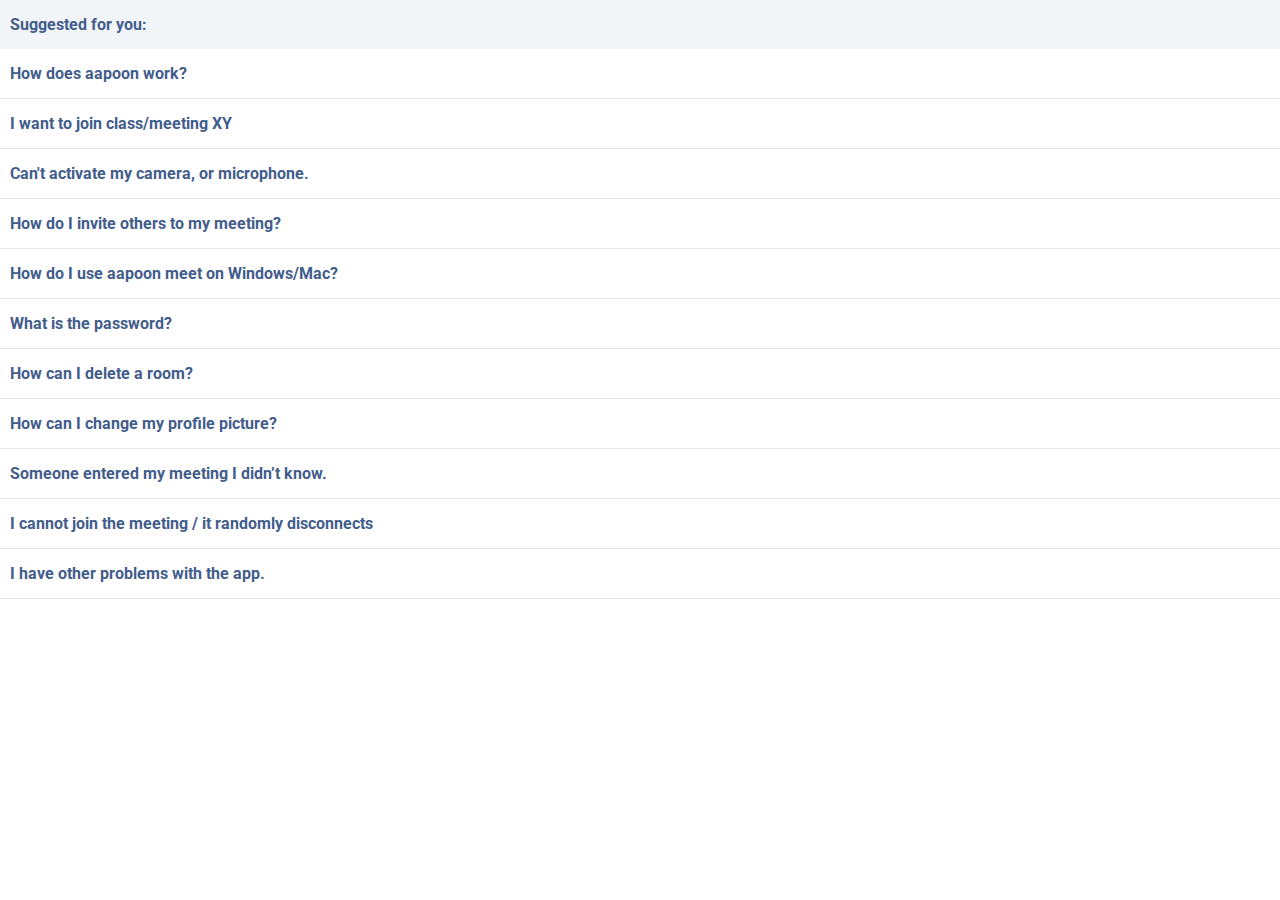
<file: aap.ai/meet-faq.html>
<!DOCTYPE html>
<html>

<head>
    <meta charset="UTF-8">
    <meta name="viewport" content="width=device-width, initial-scale=1">
    <title>aapoon meet FAQ</title>
    <link href="https://fonts.googleapis.com/css?family=Roboto:300,400&display=swap" rel="stylesheet">
    <style type="text/css">
        body {
            font-family: 'Roboto', sans-serif;
            margin: 0;
        }

        #page {
            align-items: stretch;
        }

        a {
            border: 1px solid rgb(0, 0, 0, .2);
            border-radius: 6px;
            color: rgb(80, 80, 80);
            display: block;
            margin: 5px;
            padding: 10px;
            text-align: center;
            text-decoration: none !important;
        }

        div, article, h1, h2 {
            display: flex;
            flex-direction: column;
        }

        h1 {
            background-color: rgb(242, 245, 247);
            font-size: 1em;
        }

        h1,
        h2 {
            align-items: center;
            color: #425d8b;
            flex-direction: row;
            justify-content: space-between;
            margin: 0;
            padding: 15px 10px;
        }

        h2 {
            border-bottom: 1px solid rgb(230, 230, 230);
            font-size: 1em;
        }

        article p {
            color: rgb(80, 80, 80);
            margin: 0;
            height: 0;
            overflow: hidden;
        }

        article p[data-expanded] {
            height: unset;
            padding: 5px 15px;
        }
    </style>
    <script type="text/javascript">
        function initArticles() {
            const articles = document.querySelectorAll(`article`);
            articles.forEach(article => {
                article.querySelector('h2').onclick = () => {
                    article.querySelector('p').toggleAttribute('data-expanded');
                };
            });
        }
    </script>
</head>

<body onload="initArticles()">
    <div id="page">
        <h1>
            Suggested for you:
        </h1>
        <article>
            <h2>
                How does aapoon work?
            </h2>
            <p>
                Once you installed the app and allowed all permissions to access you can simply enter a room name into
                the room field and you have just created your first conference. Then once in the meeting, you can open
                the menu using the 3 dots button at the bottom, then select “Invite others” to share the meeting details
                with others.
            </p>
        </article>
        <article>
            <h2>
                I want to join class/meeting XY
            </h2>
            <p>
                You should reach out to the organizer of that conference and get a room name to join.
            </p>
        </article>
        <article>
            <h2>
                Can't activate my camera, or microphone.
            </h2>
            <p>
                It sounds like a permission issue on the device. Can you please double check if you gave all the
                permissions to the app that it needs? The easiest way is to go to the device settings section of the
                phone, find the aapoon meet application, and turn all permissions on. On Android you may also need to go
                into "Apps and notifications" after opening Settings.
            </p>
        </article>
        <article>
            <h2>
                How do I invite others to my meeting?
            </h2>
            <p>
                Once in the meeting, you can open the menu using the 3 dots button at the bottom, then select “Invite
                others” to share the meeting details with others.
            </p>
        </article>
        <article>
            <h2>
                How do I use aapoon meet on Windows/Mac?
            </h2>
            <p>
                aapoon meet is mainly a web based app, so on any other desktop operating systems, you can just navigate to
                https://meet.aapoon.com using a Google Chrome browser and you're good to go - no need to download anything.
            </p>
        </article>
        <article>
            <h2>
                What is the password?
            </h2>
            <p>
                If you are prompted with a password when joining a conference, then you should reach out either to other
                participants in the conference, because they might have locked the conference, or to the IT
                administrator of your employer/school, because they must have set up a company/school-wide password for
                ell conferences.
            </p>
        </article>
        <article>
            <h2>
                How can I delete a room?
            </h2>
            <p>
                You don’t need to delete a room, as aapoon meet meeting rooms get deleted as soon as everyone leaves them. If
                you want to remove it from your app home screen too, you can just swipe left on the name and it will
                offer you to delete the entry.
            </p>
        </article>
        <article>
            <h2>
                How can I change my profile picture?
            </h2>
            <p>
                aapoon meet uses the free Gravatar service (https://en.gravatar.com/). If you sign up for that service with
                the email address you set up in the aapoon meet application, and set an avatar there, aapoon meet will show
                that profile photo in your next conference.
            </p>
        </article>
        <article>
            <h2>
                Someone entered my meeting I didn’t know.
            </h2>
            <p>
                Next time you can try using the "Room lock" feature. Using Room lock, you can set a simple password that
                you share with others in the conference (for the unlikely case they got dropped from the conference), so
                the only people who know that password can join your conference.
            </p>
        </article>
        <article>
            <h2>
                I cannot join the meeting / it randomly disconnects
            </h2>
            <p>
                We occasionaly experience some exceptionally heavy load and intermittent issues may happen. We suggest
                you try again a bit later, if possible. If the problem persists, please reach out to us via email:
                <a href="mailto:support@aapoon.net">support@aapoon.net</a>
            </p>
        </article>
        <article>
            <h2>
                I have other problems with the app.
            </h2>
            <p>
                In this case please reach out to us via email: <a href="mailto:support@aapoon.net">support@aapoon.net</a>
            </p>
        </article>
    </div>
</body>

</html>
</file>
<file: aap.ai/css/style.css>
html, body{
	max-width: 100%;
    overflow-x: hidden;
    display: flow-root;
	scroll-behavior: smooth;
}
.container-fluid {
    padding-right: 0px;
    padding-left: 0px;
}
html {
  scroll-behavior: smooth;
}
.paddZero{
	padding-left:0px;
	padding-right:0px;
}
/***********NAVABAR CUSTOMIZATION**********/
.navbar-fixed-bottom, .navbar-fixed-top {
    z-index: 2;
}
.navbar-default {
    background-color: transparent;
    border-color: transparent;
	transition: all 0.35s ease;
}
.navbar-brand img {
    height: 4em;
    position: relative;
    bottom: 18px;
}
.navbar_center  {
    float: left;
    margin: 15px;
    margin-left: 25%;
}
ul li .active{
    font-weight: 700 !important;
}
.navbar-default .navbar-nav>a.active {
   color: #00547F;
    background-color: transparent;
    font-family: sans-serif;
    font-weight: 700;
    letter-spacing: 2px;
    -webkit-transition: all 0.35s ease;
    transition: all 0.35s ease;
}
.navbar-default .navbar-nav>li>a:focus, .navbar-default .navbar-nav>li>a:hover {
    color: #00547F;
    background-color: transparent;
}
.navbar-default .navbar-nav>.active>a, .navbar-default .navbar-nav>.active>a:focus, .navbar-default .navbar-nav>.active>a:hover {
    color: #00547F;
    background-color: transparent;
}
.navbar-default .navbar-nav>li>a {
    color: #00547F;
	font-family: sans-serif;
    font-weight: 700;
	letter-spacing: 2px;
	font-size: 18px;
}
.navbar-default .navbar-nav>li>a>i{
    font-size: 20px;
}
.navbar-nav>li>a {
    padding-top: 25px;
}
.navbar {
	padding: 0px 8%;
}
.navbar .container-fluid{
    margin-top: 20px;
}
.nav-scroll {
    background-color: #ffffff !important;
    border-color: transparent !important;
    padding: 15px 30px !important;
    -webkit-box-shadow: 0px 10px 40px rgba(0, 0, 0, 0.05);
    box-shadow: 0px 10px 40px rgba(0, 0, 0, 0.05);
    transition: all 0.35s ease;
	margin-top: 0px !important;
	color: #222328 !important;
}
.nav-scroll .navbar-nav>li>a, .nav-scroll .navbar-nav>li>a:hover, .nav-scroll .navbar-nav>.active>a, .nav-scroll .navbar-nav>.active>a:hover {
    color: #222328; 
}
.nav-scroll .container-fluid{
    margin-top: 0px;
}
.mobFeat768{
	display:none !important;
}
/***********NAVABAR CUSTOMIZATION**********/
/***********HEADER**********/
header{
    background-image: url(../img/header-bg.jpg);
    background-repeat: no-repeat;
    background-position: center;
    background-size: cover;
    width: 100%;
    height: auto;
	padding-top: 130px;
}
header h1{
    color: #00547F;
    font-weight: 800;
    font-size: 60px;
	font-family: 'Poppins', sans-serif;
}
header p{
    color: #fff;
    font-size: 40px;
    font-weight: 600;
    line-height: 55px;
}
header button{
    background: none;
    border: none;
    outline: none;
}
.btnWebApp {
    margin-top: 20px;
}
.header_mobile{
    width: 85%;
	float: right;
}
.divBtnStores{
	display: flex;
}
.divBtnStores img{
	height:90%;
}
.btnStoreXX{
	display:none;
}
.headerCont{
    padding: 35px 15px;
}
.imgPlayStore{
    margin-left: 25px;
}
/***********HEADER**********/
.tittle{
    letter-spacing: 0px;
    color: #00547F;
    opacity: 1;
    font-weight: 800;
}
.subTit{
    color: #00547F;
    font-size: 18px;
    font-weight: 600;
}
.para1 {
    color: #000000;
    font-weight: 500;
    font-size: 18px;
}
.apImg {
    height: 80px;
}
/* Search Style */ 
#search {
    position: fixed;
    top: 0px;
    left: 0px;
    width: 100%;
    height: 100%;
    background-color: rgba(0, 0, 0, 0.87);
    -webkit-transition: all 0.5s ease-in-out;
       -moz-transition: all 0.5s ease-in-out;
        -ms-transition: all 0.5s ease-in-out;
	       -o-transition: all 0.5s ease-in-out;
            transition: all 0.5s ease-in-out;
    -webkit-transform: translate(0px, -100%) scale(0, 0);
	     -moz-transform: translate(0px, -100%) scale(0, 0);
	      -ms-transform: translate(0px, -100%) scale(0, 0);
         -o-transform: translate(0px, -100%) scale(0, 0);
	          transform: translate(0px, -100%) scale(0, 0);    
    opacity: 0;
    display: none;
}

#search.open {
    -webkit-transform: translate(0px, 0px) scale(1, 1);
       -moz-transform: translate(0px, 0px) scale(1, 1);
    	  -ms-transform: translate(0px, 0px) scale(1, 1);
	       -o-transform: translate(0px, 0px) scale(1, 1);
	           transform: translate(0px, 0px) scale(1, 1); 
    opacity: 1;
    z-index: 106;
    display: block;
}

#search input[type="search"] {
    position: absolute;
    top: 50%;
    left: 0;
    margin-top: -51px;
    width: 60%;
    margin-left: 20%;
    color: rgb(255, 255, 255);
  	background: transparent;
  	border-top: 1px solid rgba(255, 255, 255, .8);
  	border-bottom: 2px solid rgba(255, 255, 255, .5);
  	border-left: 0px solid transparent;
  	border-right: 0px solid transparent;
    font-size: 40px;
  	font-family: Roboto;
    font-weight: 300;
    text-align: center;
    outline: none;
  	padding: 10px;
}
  
#search .close {
    position: fixed;
    top: 15px;
    right: 15px;
	  opacity: 1;
	  font-size: 27px;
  	color: #fff;
}

#search .close:hover{
  color: #FC2121;
  cursor: pointer;
}
.content {
  background: #00547F;
  padding: 30px 40px;
  position: relative;
  /*z-index: -1;*/
}

.content:before {
  content: "";
  display: block;
  position: absolute;
  transform: translateY(-50%);
  width: 110%;
  left: -5%;
  height: 150px;
  z-index: -1;
  background: #fff;
  border-radius: 50%/50%;
}
.content1:after {
    content: "";
    display: block;
    position: absolute;
    transform: translateY(62%);
    width: 110%;
    left: -5%;
    height: 150px;
    z-index: -1;
    background: #F6FAFC;
    border-radius: 50%/50%;
    bottom: 0px;
}
.cntCenter{
    margin: 0px auto;
}
.joinH{
top: 6em;
}
.joinH h3{
    color: #fff;
    font-size: 35px;
    font-weight: 600;
    text-align: center;
}
.bgSmoke{
	background: #F6FAFC;
}
.custSelect{
    width: 100%;
    height: 35px;
    border: 1.5px solid #00547f;
    color: #00547f;
    font-size: 16px;
    font-weight: 600;
    border-radius: 30px;
    padding: 0px 11px;
    outline: none;
	margin-bottom:30px;
}
.btnSearch{
    background: #00547f;
    width: 100%;
    border: none;
    color: #fff;
    font-size: 16px;
    font-weight: 600;
    border-radius: 30px;
    height: 35px;
    outline: none;
	margin-bottom:30px;
}
.btnSearch:hover{
    background: #fff;
    color: #00547f;
	border: 1.5px solid #00547f;
}
/* Equal Heights for OwlCarousel 2 */
.owl-carousel .owl-stage {
  display: -webkit-box;
  display: flex;
}
.owl-carousel .owl-item {
  display: -webkit-box;
  display: flex;
  -webkit-box-flex: 1;
          flex: 1 0 auto;
}
.owl-carousel .caption {
  display: -webkit-box;
  display: flex;
  -webkit-box-flex: 1;
          flex: 1 0 auto;
  -webkit-box-orient: vertical;
  -webkit-box-direction: normal;
          flex-direction: column;
}
.owl-carousel .flex-text {
  -webkit-box-flex: 1;
          flex-grow: 1;
}
.owl-carousel .thumbnail {
  display: -webkit-box;
  display: flex;
  -webkit-box-orient: vertical;
  -webkit-box-direction: normal;
          flex-direction: column;
  margin: 0 15px;
}
.thumbnail {
    border: none;
    padding: 0px;
    background-color: transparent;
}
.blog-thumb-img img{
    border-radius: 5px;
}
.caption a{
    color: #00547F;
    font-size: 20px;
    font-weight: 600;
}
.text-muted {
    color: #000;
}
.btnReadMore{
    background-color: #FFB431;
    border: none;
    color: #fff !important;
    text-align: center;
    font-size: 18px !important;
    padding: 8px 25px;
    transition: all 0.5s;
    cursor: pointer;
    margin: 0px;
    border-radius: 30px;
    font-weight: 400 !important;
}

.btnReadMore span {
  cursor: pointer;
  display: inline-block;
  position: relative;
  transition: 0.5s;
}

.btnReadMore span:after {
  content: '\00bb';
  position: absolute;
  opacity: 0;
  top: 0;
  right: -20px;
  transition: 0.5s;
}

.btnReadMore:hover span {
  padding-right: 25px;
}

.btnReadMore:hover span:after {
  opacity: 1;
  right: 0;
}
.owl-dots{
	display:none;
}
.bgBlue{
	background:#00547F;
}
.ftrAc {
    color: #7A7676;
    font-size: 22px;
    font-weight: 900;
}
.ftrAc:focus, .ftrAc:hover {
    color: #7A7676;
    text-decoration: none;
}
.txtCright{
    margin: 10px 0px;
    font-weight: bold;
}
.bgOrange{
	background:#FFB431;
}
.ac-label{
    font-weight: 700;
    position: relative;
    padding: 12px 12px;
    margin-bottom: .5em;
    display: block;
    cursor: pointer;
    background-color: #fff;
    transition: background-color .15s ease-in-out;
    height: 50px;
    border-radius: 12px;
}

.ac-input:checked + label, .ac-label:hover {
  background-color: #fff;
}

.ac-label:after, .ac-input:checked + .ac-label:after {
    content: "+";
    position: absolute;
    display: block;
    left: 0;
    top: 0;
    width: 3em;
    height: 100%;
    line-height: 2.25em;
    text-align: center;
    background-color: transparent;
    transition: background-color .15s ease-in-out;
    padding: 5px;
    border-radius: 12px;
    color: #00547F;
    font-size: 20px;
}

.ac-label:hover:after, .ac-input:checked + .ac-label:after {
  background-color: transparent;
}

.ac-input:checked + .ac-label:after {
  content: "-";
}

.ac-input {
  display: none;
}

.ac-text, .ac-sub-text {
  opacity: 0;
  height: 0;
  margin-bottom: .5em;
  transition: opacity .5s ease-in-out;
  overflow: hidden;
}

.ac-input:checked ~ .ac-text, .ac-sub .ac-input:checked ~ .ac-sub-text {
  opacity: 1;
  height: auto;
}

.ac-sub .ac-label{
    background: none;
    font-weight: 600;
    padding: 16px 2em;
    margin-bottom: 0;
}

.ac-sub .ac-label:checked {
  background: none;
  border-bottom: 1px solid whitesmoke;
}

.ac-sub .ac-label:after, .ac-sub .ac-input:checked + .ac-label:after {
  left: 0;
  background: none;
}

.ac-sub .ac-input:checked + label, .ac-sub .ac-label:hover {
  background: none;
}

.ac-sub-text {
  padding: 0 1em 0 2em;
}
.ac-label span{
    position: relative;
    left: 40px;
    color: #00547F;
    font-size: 20px;
}
.ac-sub .ac-label:after, .ac-sub .ac-input:checked + .ac-sub .ac-label:after {
    content: ">";
    position: absolute;
    display: block;
    left: 0;
    top: 0;
    width: 3em;
    height: 100%;
    line-height: 2.25em;
    text-align: center;
    background-color: transparent;
    transition: background-color .15s ease-in-out;
    padding: 5px;
    border-radius: 12px;
    color: #000;
    font-size: 20px;
}
.ac-sub .ac-label span {
    position: relative;
    left: 15px;
    color: #000;
    font-size: 16px;
}
.ac-sub .ac-input:checked + .ac-label:after {
    content: ">";
    transform: rotate(90deg);
    color: #000;
}
.ac-sub .ac-label {
    border-bottom: 1px solid #00547F;
    border-radius: 0px;
}
.ac-sub-text {
    border-bottom: 1px solid #00547F;
}
.owl-theme .owl-nav [class*=owl-] {
    color: transparent !important;
    font-size: 14px;
    margin: 6px;
    padding: 4px 7px;
    background: transparent !important;
    display: inline-block;
    cursor: pointer;
    border-radius: 50% !important;
    height: 70px;
    content: ">";
}
.owl-theme .owl-prev {
content: ">";
    display: block;
    left: 0;
}
/*************ALIGNMENTS************/
.mtb-25{
    margin: 25px 0px;
}
.mt-40{
    margin-top: 40px;
}
.mt-30{
    margin-top: 30px;
}
.mt-20{
    margin-top: 20px;
}
.mtb-50 {
    margin: 50px 0px;
}
.ptb-30{
	padding:30px 0px;
}
.ptb-50{
	padding:50px 0px;
}
/*************ALIGNMENTS************/
@media only screen and (max-width: 1024px) {
.joinH h3 {
    font-size: 20px;
}
}
@media only screen and (max-width: 768px) {
.blogDisNone, .btnStore768{
	display:none;
}
.navbar {
    padding: 0px 0px;
}
.navbar_center {
    margin-left: 5%;
}
.navbar-right{
    float: none !important;
    margin-right: 0px !important;
}
.btnStoreXX {
    display: block;
    text-align: center;
}
header button {
    margin-top: 30px;
}
.img-100{
    width: 100%;
}
.imgApp {
    height: 220px;
    margin: 0px auto;
    margin-bottom: 51px;
}
.joinH {
    top: -2em;
}
.custSelect, .btnSearch {
    height: 50px;
}
.mdtxtCenter{
	text-align:center;
}
.ftrAc{
    margin: 10px 0px;
}
}
@media only screen and (max-width: 600px) {
.navbar, .navbar_center, .navbar-right {
    width:100%;
}
}
@media only screen and (max-width: 380px) {
.ac-label span {
    font-size: 14px;
}
}
.btn-primary {
    color: #fff;
    background-color: #00547F !important;
    border-color: #2e6da4 !important;
    border-radius: 9px !important;
    width: 350px !important;
}
.form-control{border: 1px solid #00547F !important;
  border-radius: 6px !important;}
.nav>li>a {
    position: relative;
    display: block;
    padding: 10px 12px !important;
}
</file>
